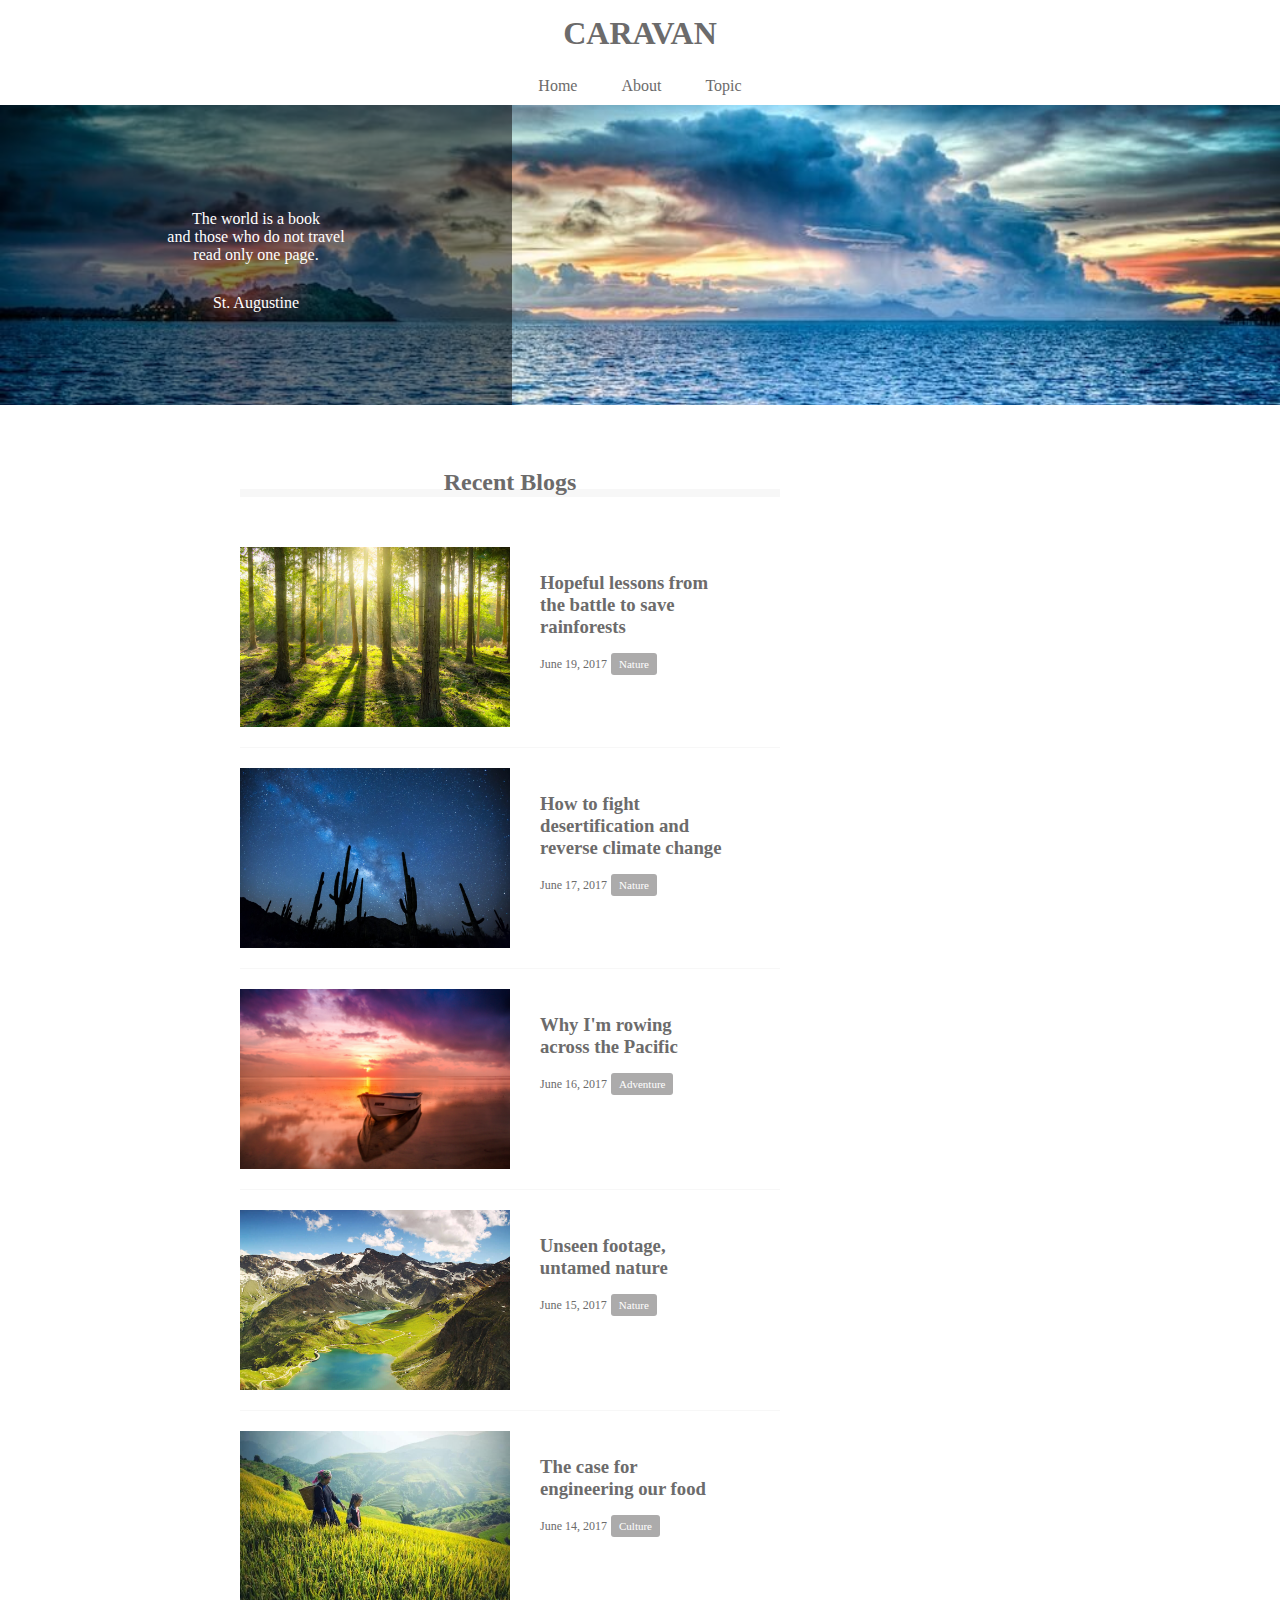
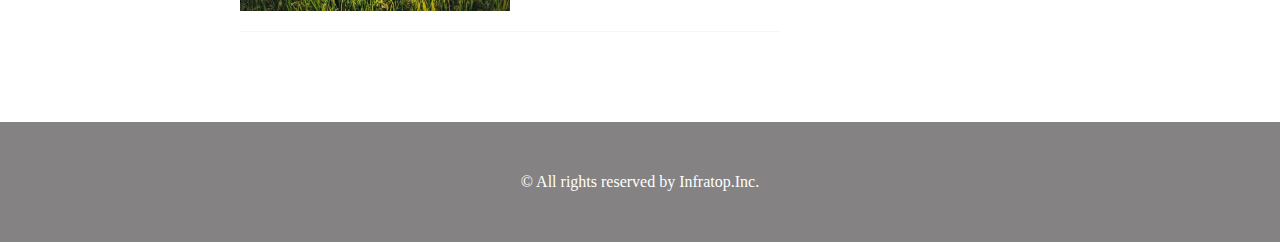
<file: caravan/index.html>
<!DOCTYPE html>
<html lang="ja">
  <head>
    <meta charset="UTF-8" />
    <!-- CSSファイルの読み込み -->
    <link rel="stylesheet" href="style.css" />
    <title>CARAVAN</title>
  </head>

  <body>
    <!-- header -->
    <header>
      <h1 class="heading">
        <a href="index.html">
          CARAVAN
        </a>
      </h1>
    </header>

    <!-- navigation -->
    <nav>
      <ul class="nav-list">
        <li class="nav-list-item">
          <a href="index.html">Home</a>
        </li>
        <li class="nav-list-item">About</li>
        <li class="nav-list-item">Topic</li>
      </ul>
    </nav>

    <!-- main-visual用のdiv -->
    <div class="main-visual">
      <div class="main-visual-content">
        <p class="main-visual-text">
          The world is a book<br />
          and those who do not travel<br />
          read only one page.
        </p>
        <p class="main-visual-name">
          St. Augustine
        </p>
      </div>
    </div>

    <!-- main用のdiv -->
    <main>
      <section class="blog">
        <h2 class="blog-heading">Recent Blogs</h2>
        <div class="blog-box">
          <div class="blog-item">
            <img class="blog-image" src="img/forest.jpg" />
            <section class="blog-text">
              <h3 class="blog-text-heading">
                <a href="single.html">
                  Hopeful lessons from<br />
                  the battle to save<br />
                  rainforests
                </a>
              </h3>
              <p class="blog-date">June 19, 2017</p>
              <span class="category">Nature</span>
            </section>
          </div>
          <div class="blog-item">
            <img class="blog-image" src="img/desert.jpg" />
            <section class="blog-text">
              <h3 class="blog-text-heading">
                <a href="single.html">
                  How to fight<br />
                  desertification and<br />
                  reverse climate change
                </a>
              </h3>
              <p class="blog-date">June 17, 2017</p>
              <span class="category">Nature</span>
            </section>
          </div>
          <div class="blog-item">
            <img class="blog-image" src="img/sunset.jpg" />
            <section class="blog-text">
              <h3 class="blog-text-heading">
                <a href="single.html">
                  Why I'm rowing<br />
                  across the Pacific
                </a>
              </h3>
              <p class="blog-date">June 16, 2017</p>
              <span class="category">Adventure</span>
            </section>
          </div>
          <div class="blog-item">
            <img class="blog-image" src="img/italy.jpg" />
            <section class="blog-text">
              <h3 class="blog-text-heading">
                <a href="single.html">
                  Unseen footage,<br />
                  untamed nature
                </a>
              </h3>
              <p class="blog-date">June 15, 2017</p>
              <span class="category">Nature</span>
            </section>
          </div>
          <div class="blog-item">
            <img class="blog-image" src="img/asia.jpg" />
            <section class="blog-text">
              <h3 class="blog-text-heading">
                <a href="single.html">
                  The case for<br />
                  engineering our food
                </a>
              </h3>
              <p class="blog-date">June 14, 2017</p>
              <span class="category">Culture</span>
            </section>
          </div>
        </div>
      </section>
      <div class="sidebar"></div>
    </main>

    <!-- footer -->
    <footer>
      <p class="footer-text">© All rights reserved by Infratop.Inc.</p>
    </footer>
  </body>
</html>
</file>
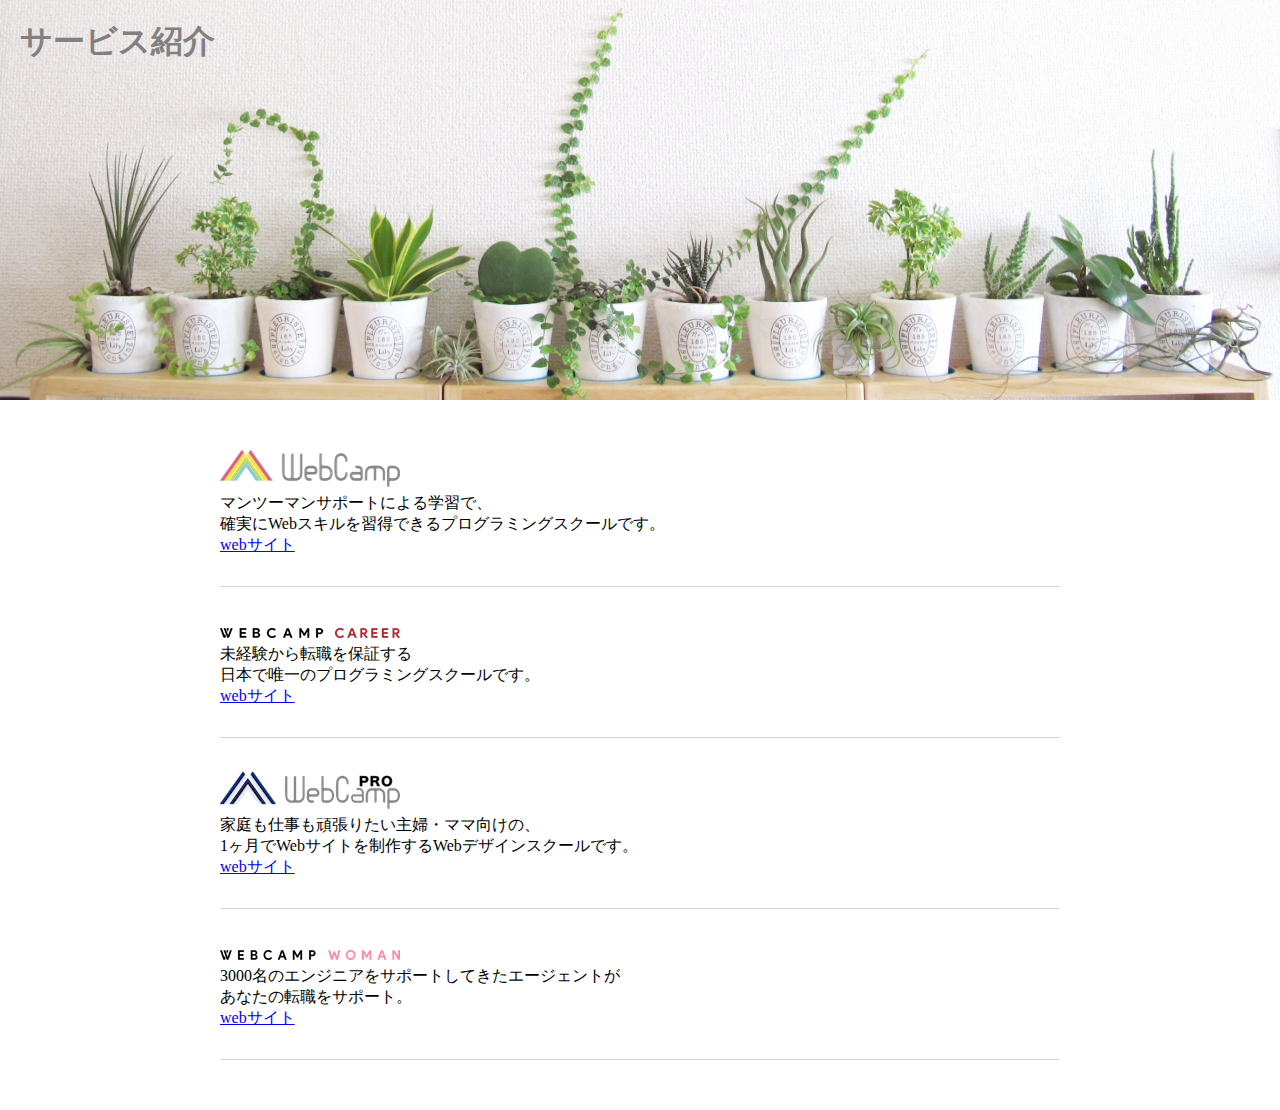
<file: 演習問題/index.html>
<!DOCTYPE html>
<html lang="ja">
<head>
  <meta charset="UTF-8">
  <link rel="stylesheet" href="style.css">
  <title>7章演習問題</title>
</head>
<body>
  <section class="main-visual">
    <h1 class="headline">サービス紹介</h1>
  </section>
  
  <main>
    <section class="content1">
      <h2><img src="img/wc-logo.png" alt="ロゴ"></h2>
      <p>マンツーマンサポートによる学習で、<br/>
        確実にWebスキルを習得できるプログラミングスクールです。</p>
        <a href="https://web-camp.io/">webサイト</a>
    </section>

    <section class="content2">
      <h2><img src="img/wcc-logo.png" alt="ロゴ"></h2>
      <p>未経験から転職を保証する<br/>
      日本で唯一のプログラミングスクールです。</p>
      <a href="http://web-camp.io/pro/">webサイト</a>
    </section>

    <section class="content3">
      <h2><img src="img/wcp-logo.png" alt="ロゴ"></h2>
      <p>家庭も仕事も頑張りたい主婦・ママ向けの、<br/>
      1ヶ月でWebサイトを制作するWebデザインスクールです。</p>
      <a href="http://web-camp.io/woman/">webサイト</a>
    </section>

    <section class="content4">
      <h2><img src="img/wcw-logo.png" alt="ロゴ"></h2>
      <p>3000名のエンジニアをサポートしてきたエージェントが<br/>
        あなたの転職をサポート。
      </p>
      <a href="http://web-camp.io/career/">webサイト</a>
    </section>
  </main>
</body>
</html>
</file>
<file: caravan/style.css>
* {
  margin: 0;
  padding: 0;
  box-sizing: border-box;
  color: #6c6b6b;
}

a {
  text-decoration: none;
}

header {
  width: 90%; /* 横幅90% */
  padding: 15px 0;
  margin: 0 auto;
  text-align: center;
}

header .heading {
  /* headerタグ内のheadingクラスにのみ反映される */
  font-size: 32px;
}

.nav-list {
  text-align: center;
  padding: 10px 0;
  margin: 0 auto;
}

.nav-list-item {
  list-style: none;
  display: inline-block;
  margin: 0 20px;
}

.main-visual {
  width: 100%; /* 横幅いっぱい */
  height: 300px; /* 高さ300px */
  background-image: url(img/mv.jpg);
  background-size: cover; /* 縦横比を維持したまま背景領域を埋め尽くす */
  background-position: center; /* 背景画像を中央に配置 */
}

.main-visual-content {
  width: 40%; /* 横幅40% */
  height: 300px; /* 親の高さに揃える */
  background-color: rgba(0, 0, 0, 0.5); /* 背景色を半透明の黒にする */
  text-align: center; /* 文字を中央揃えにする */
  padding-top: 105px; /* 上側の内側余白で垂直方向の位置を調整 */
}

.main-visual-text {
  color: #fff; /* 文字色を白に変更 */
}

.main-visual-name {
  margin-top: 30px; /* 上側の外側の余白 */
  color: #fff; /* 文字色を白に変更 */
}

main {
  width: 800px;
  display: flex;
  justify-content: center;
  margin: 0 auto;
  padding: 70px 0;
}

.blog {
  width: 540px;
  margin-right: 30px;
}

.blog-heading {
  border-bottom: 8px solid #f7f7f7;
  text-align: center;
  line-height: 0.6;
}

.blog-box {
  padding-top: 50px;
}

.blog-item {
  padding-bottom: 20px;
  margin-bottom: 20px;
  border-bottom: 1px solid #f7f7f7;
  display: flex;
  justify-content: flex-start;
}

.category {
  display: inline-block;
  padding: 5px 8px;
  background-color: #acabab;
  border-radius: 3px;
  color: #fff;
  font-size: 11px;
}

.blog-image {
  height: 180px;
}

.blog-text {
  padding: 25px 0 0 30px;
}

.blog-text-heading {
  padding-bottom: 15px;
}

.blog-date {
  font-size: 12px;
  display: inline-block;
}

.sidebar {
  width: 230px;
}

footer {
  width: 100%;
  height: 120px;
  text-align: center;
  line-height: 120px;
  background-color: #848282;
}

.footer-text {
  color: #fff;
}
</file>
<file: 演習問題/style.css>
* {
  margin: 0;
  padding: 0;
  box-sizing: border-box;
}

.main-visual {
  width: 100%;
  height: 400px;
  background-image: url(img/mv.jpg);
  background-size: cover;
  background-position: bottom;
}

.headline {
  padding: 20px;
  color: gray;
}

main {
  width: 840px;
  margin: 50px auto;
}

.content1 {
  margin-bottom: 30px;
  border-bottom: 1px solid lightgray;
  padding-bottom: 30px;
}

.content2 {
  margin-bottom: 30px;
  border-bottom: 1px solid lightgray;
  padding-bottom: 30px;
}

.content3 {
  margin-bottom: 30px;
  border-bottom: 1px solid lightgray;
  padding-bottom: 30px;
}

.content4 {
  margin-bottom: 30px;
  border-bottom: 1px solid lightgray;
  padding-bottom: 30px;
}
</file>
